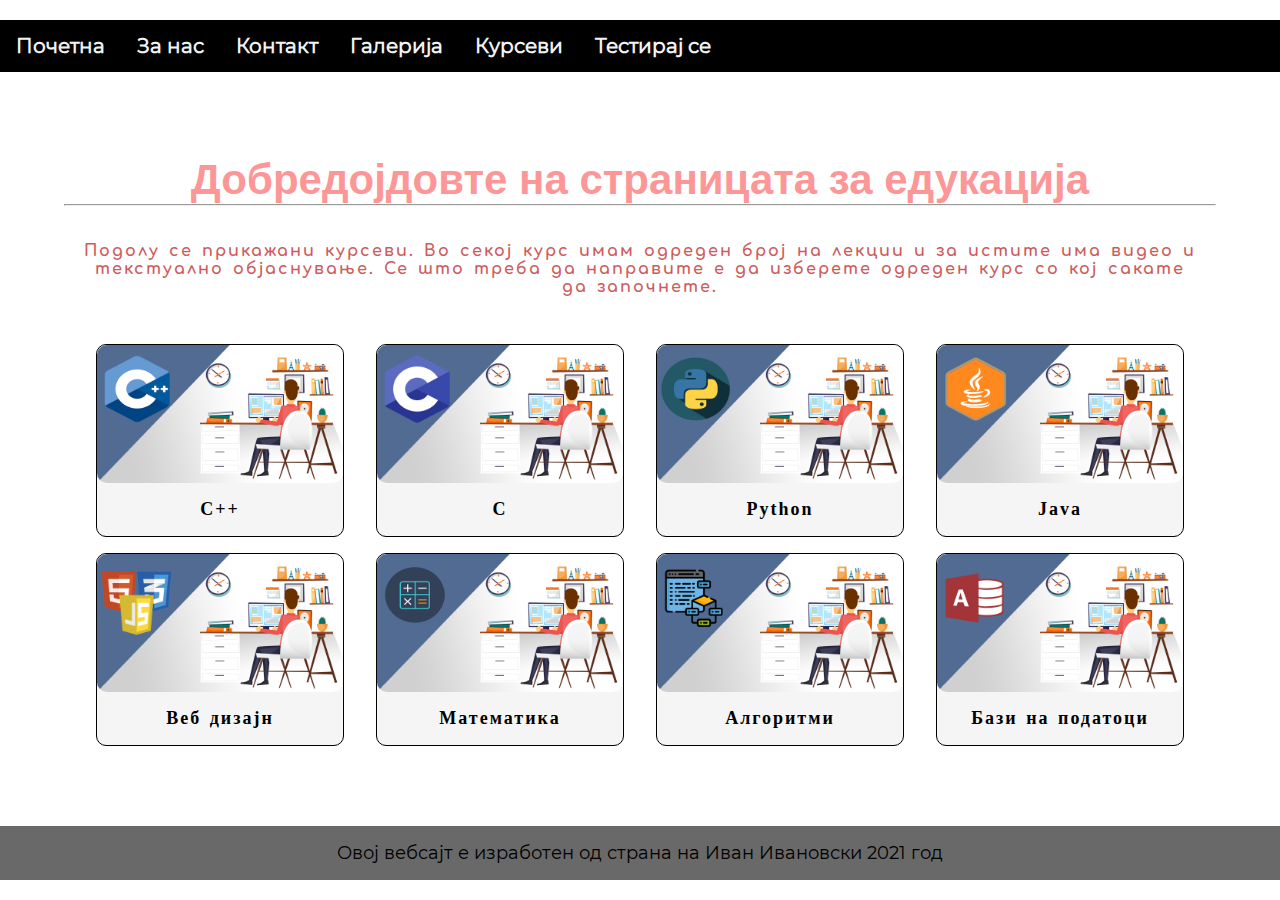
<file: kursevi/kursevi-index.html>
<!DOCTYPE html>
<html>
<head>
	<meta charset="utf-8">
	<meta name="viewport" content="width=device-width, initial-scale=1.0">
	<title>EduMK</title>
	<link rel="stylesheet" type="text/css" href="../css/style.css">
</head>
<body>
	<header>
		<div class="topNav" id="resTopNav">
			<a href="../index.html">Почетна</a>
			<a href="../index.html">За нас</a>
			<a href="../index.html">Контакт</a>
			<a href="../index.html">Галерија</a>
			<a href="kursevi-index.html">Курсеви</a>
			<a href=".././testiranje/index-testovi.html">Тестирај се</a>
			<a href="javascript:void(0);" class="btn_burger" onclick="resFunction()">X</a>
		</div>
	</header>
	<main>
		<div class="container">
			<div class="sec-kursevi">
				<section class="large-font">
					<h2>Добредојдовте на страницата за едукација</h2>
                    <hr>
				</section>
				<p>Подолу се прикажани курсеви. Во секој курс имам одреден број на лекции и за истите има видео и текстуално објаснување.
				Се што треба да направите е да изберете одреден курс со кој сакате да започнете.
				</p>
				<div class="kursevi">
					<div class="k-row">
						<div class="k-row-col">
							<div class="item">
								<img src="../img/cpp-banner.jpg">
								<p><a href="./kurs-cpp/index-cpp.html">С++</a></p>
							</div>
							<div class="item">
								<img src="../img/cbanner.jpg">
                                <p><a href="./kurs-c/index-c.html">С</a></p>
							</div>
							<div class="item">
								<img src="../img/python-banner.jpg">
                                <p><a href="./kurs-python/index-python.html">Python</a></p>
							</div>
							<div class="item">
								<img src="../img/java-banner.jpg">
                                <p><a href="./kurs-java/index-java.html">Java</a></p>
							</div>
						</div>
						<div class="k-row-col">
							<div class="item">
								<img src=".././img/web-desing.jpg">
                                <p><a href="./kurs-veb-dizaj/index-veb.html">Веб дизајн</a></p>
							</div>
							<div class="item">
								<img src="../img/math-banner.jpg">
                                <p><a href="./matematika/index-math.html">Математика</a></p>
							</div>
							<div class="item">
								<img src=".././img/algoritam-banner.jpg">
                                <p><a href="./algoritmi/index-algoritmi.html">Алгоритми</a></p>
							</div>
							<div class="item">
								<img src="../img/bazi-banner.jpg">
                                <p><a href="./bazi/index-bazi.html">Бази на податоци</a></p>
							</div>
						</div>
					</div>
				</div>
			</div>

		</div>
	</main>
	<footer>
		<p class="normal-font" style="text-align:center; ">Овој вебсајт е изработен од страна на Иван Ивановски 2021 год</p>
	</footer>

	<!--Skripti-->
	<script src=".././js/main-top_nav.js"></script>
</body>
</html>
</file>
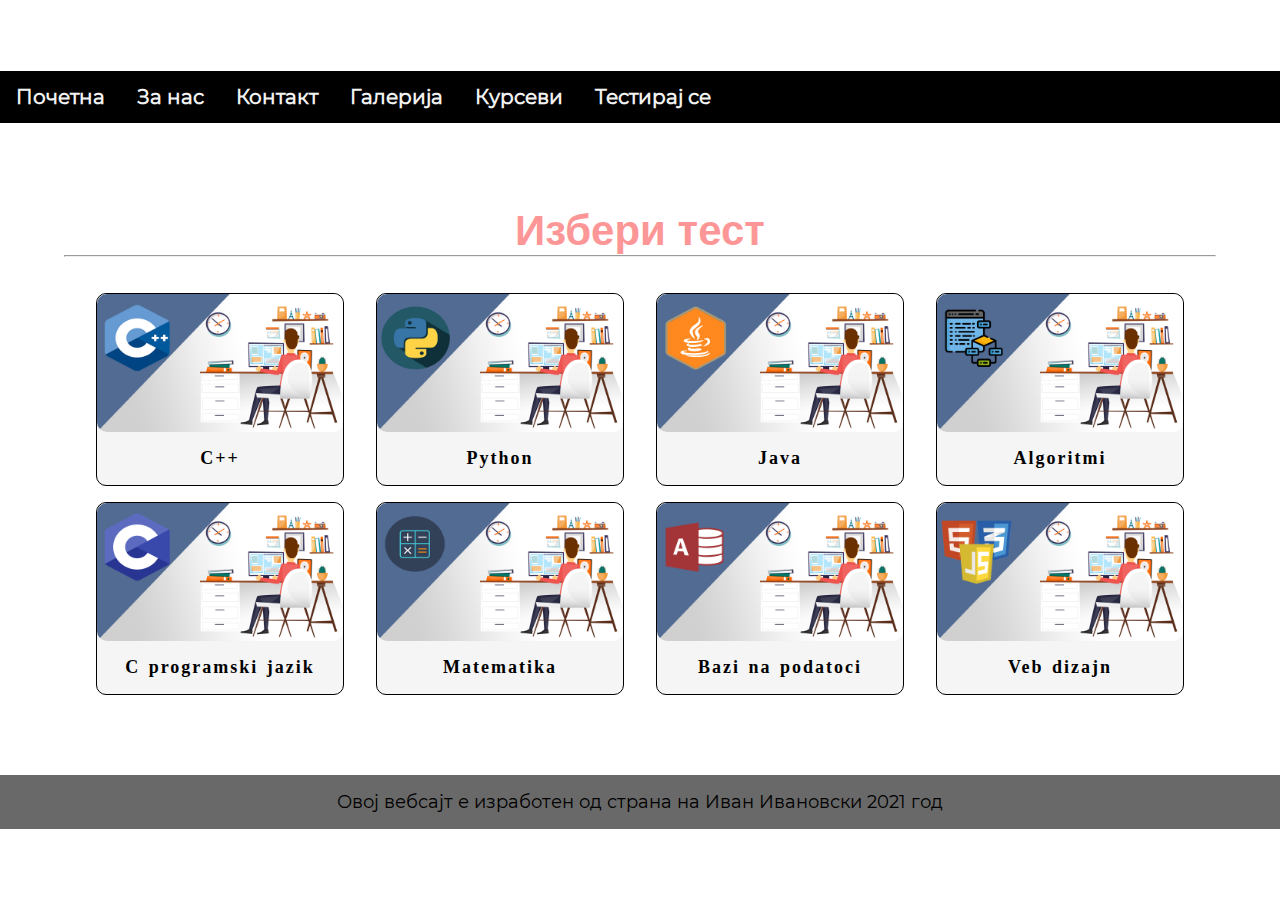
<file: testiranje/index-testovi.html>
<!DOCTYPE html>
<html>
<head>
	<meta charset="utf-8">
	<meta name="viewport" content="width=device-width, initial-scale=1.0">
	<title>EduMK</title>
	<link rel="stylesheet" type="text/css" href="../css/style.css">
</head>
<body>
	<header>
		<div class="topNav" id="resTopNav">
			<a href="../index.html">Почетна</a>
			<a href="../index.html">За нас</a>
			<a href="../index.html">Контакт</a>
			<a href="../index.html">Галерија</a>
			<a href="../kursevi/kursevi-index.html">Курсеви</a>
			<a href="index-testovi.html">Тестирај се</a>
			<a href="javascript:void(0);" class="btn_burger" onclick="resFunction()">X</a>
		</div>
	</header>
	<main>
		<div class="container">
			<div class="sec-kursevi">
				<section class="large-font">
					<h2>Избери тест</h2>
                    <hr>
				</section>
				<div class="kursevi">
					<div class="k-row">
						<div class="k-row-col">
							<div class="item">
								<img src=".././img/cpp-banner.jpg">
								<p><a href="./c++/cpp_test_index.html">C++</a></p>
							</div>
							<div class="item">
								<img src=".././img/python-banner.jpg">
                                <p><a href="./python/python_test_index.html">Python</a></p>
							</div>
							<div class="item">
								<img src=".././img/java-banner.jpg">
                                <p><a href="./java/java_test_index.html">Java</a></p>
							</div>
							<div class="item">
								<img src=".././img/algoritam-banner.jpg">
                                <p><a href="./java/java_test_index.html">Algoritmi</a></p>
							</div>
						</div>
						<div class="k-row-col">
							<div class="item">
								<img src=".././img/cbanner.jpg">
                                <p><a href="./html/html_test.html">C programski jazik</a></p>
							</div>
							<div class="item">
								<img src=".././img/math-banner.jpg">
                                <p><a href="./matematika/math_test_index.html">Matematika</p>
							</div>
							<div class="item">
								<img src=".././img/bazi-banner.jpg">
                                <p><a href="./bazi/bazi_test_index.html">Bazi na podatoci</a></p>
							</div>
							<div class="item">
								<img src=".././img/web-desing.jpg">
                                <p><a href="./html/html_test.html">Veb dizajn</a></p>
							</div>
						</div>
					</div>
				</div>
			</div>

		</div>
	</main>
	<footer>
		<p class="normal-font" style="text-align:center; ">Овој вебсајт е изработен од страна на Иван Ивановски 2021 год</p>
	</footer>

	<!--Skripti-->
	<script src=".././js/main-top_nav.js"></script>
</body>
</html>
</file>
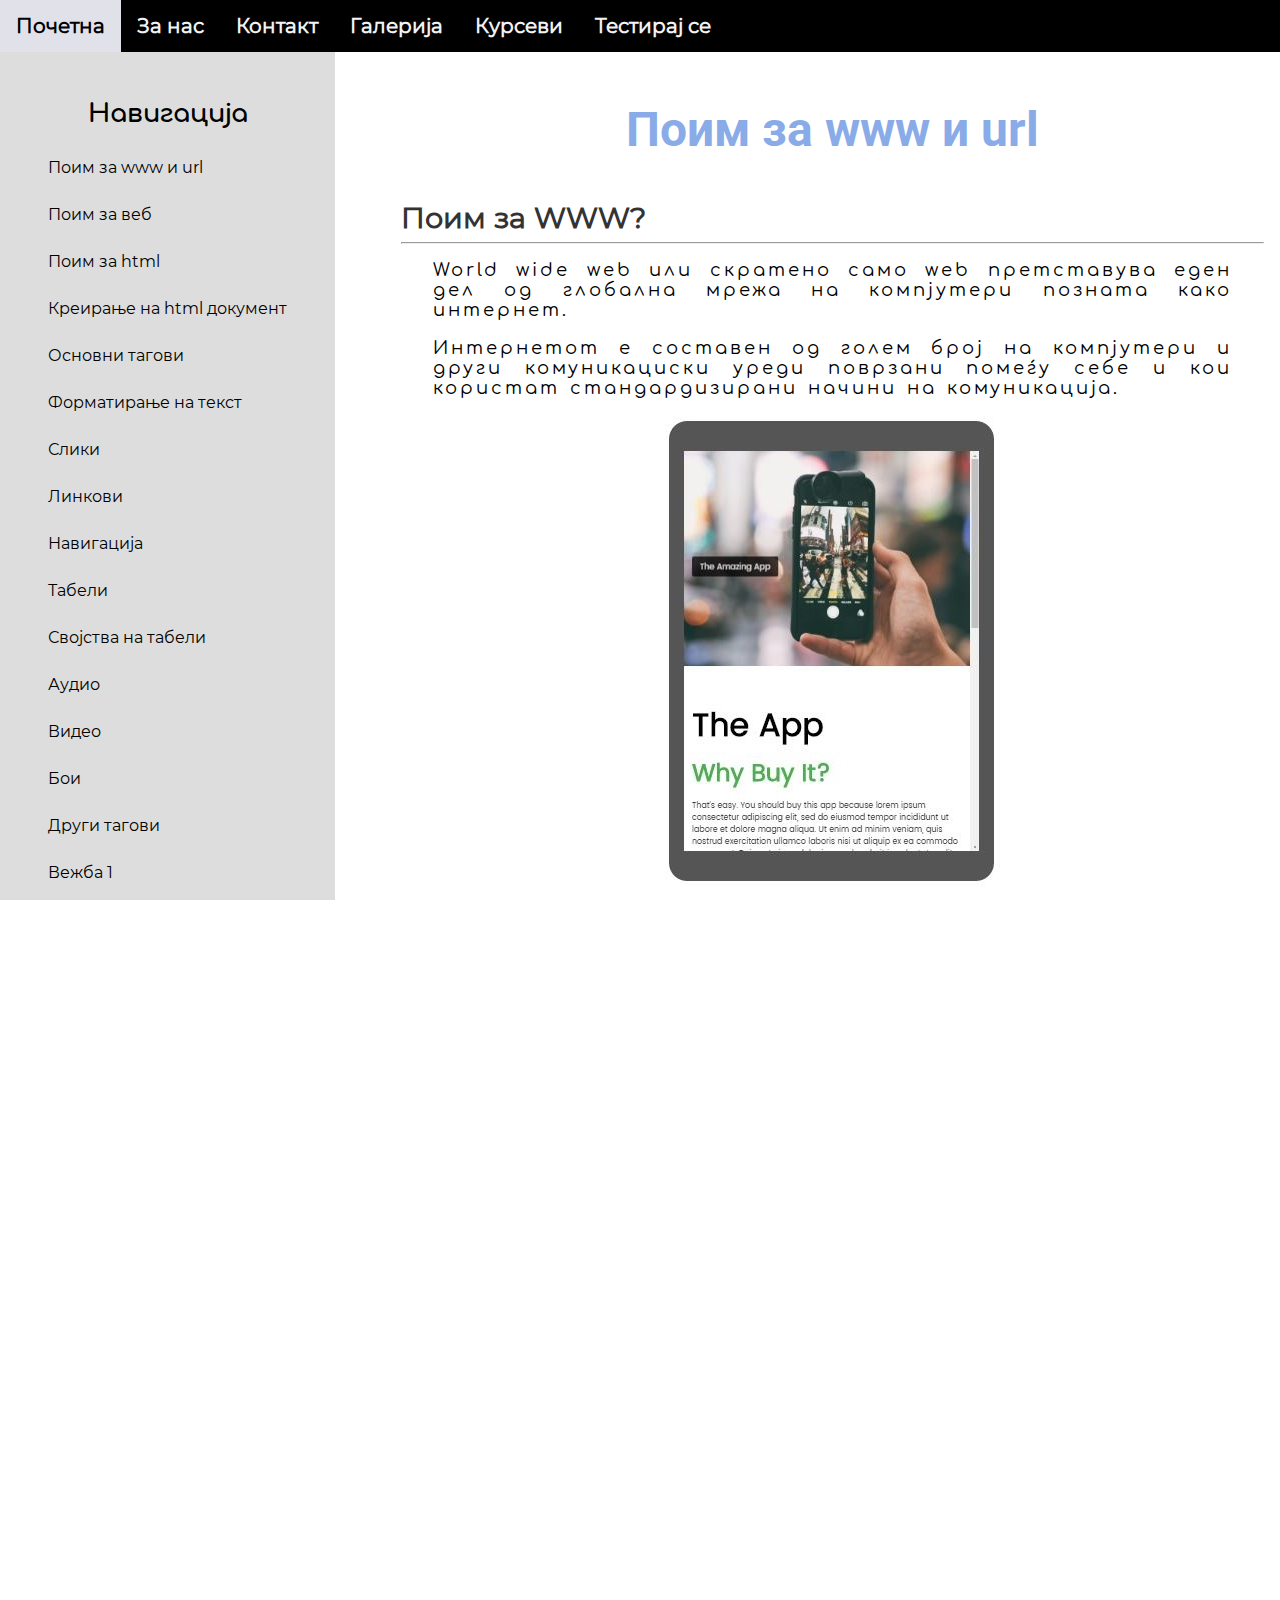
<file: kursevi/kurs-veb-dizaj/html_lection1.html>
<!DOCTYPE html>
<html>
<head>
	<meta charset="utf-8">
	<meta name="viewport" content="width=device-width, initial-scale=1.0">
	<title>EduMK</title>
	<link rel="stylesheet" type="text/css" href="../.././css/style.css">
	<link rel="stylesheet" type="text/css" href="./css/style-kurs.css">

</head>
<body>
	<header>
		<div class="topNav" id="resTopNav">
			<a href="../../index.html">Почетна</a>
			<a href="../../index.html">За нас</a>
			<a href="../../index.html">Контакт</a>
			<a href="../../index.html">Галерија</a>
			<a href="../kursevi-index.html">Курсеви</a>
			<a href="../.././testiranje/index-testovi.html">Тестирај се</a>
			<a href="javascript:void(0);" class="btn_burger" onclick="resFunction()">X</a>
		</div>
	</header>
	<main>
		<div class="grid">
			<div class="left vertical-menu">
				<h2>Навигација</h2>
				<a href="#" class="active">Поим за www и url</a>
				<a href="#">Поим за веб</a>
				<a href="#">Поим за html</a>
				<a href="#">Креирање на html документ</a>
				<a href="#">Основни тагови</a>
				<a href="#">Форматирање на текст</a>
				<a href="#">Слики</a>
				<a href="#">Линкови</a>
				<a href="#">Навигација</a>
				<a href="#">Табели</a>
				<a href="#">Својства на табели</a>
				<a href="#">Аудио</a>
				<a href="#">Видео</a>
				<a href="#">Бои</a>
				<a href="#">Други тагови</a>
				<a href="#">Вежба 1</a>
				<a href="#">Вежба 2</a>
				<a href="#">HTML CSS</a>
				<a href="#">Пеименет СЅЅ</a>
				<a href="#">Внатрешен СЅЅ</a>
				<a href="#">Надворешен СЅЅ</a>
				<a href="#">Вежба 3</a>
				<a href="#">Стилирање на табели</a>
				<a href="#">Поставување на позадина</a>
				<a href="#">Респонзивност на страна</a>
				<a href="#">HTML JavaScript</a>
				<a href="#">Поим за ЈЅ</a>
				<a href="#">Вовед во ЈЅ</a>
			</div>
			<div class="right sec-lection">
				<div class="lection-title">
					<h1>Поим за www и url</h1>
				</div>
				<div class="content-lection">
					<div class="content">
						<div class="sub-title">
							<h2>Поим за WWW? </h2>
						</div>
						<hr>
						<div class="text-lection">
							<p>
								World wide web или скратено само web претставува еден дел од глобална мрежа на компјутери позната како интернет.</p>
							<br>
							<p>
								Интернетот е составен од голем број на компјутери и други комуникациски уреди поврзани помеѓу себе и кои користат
								стандардизирани начини на комуникација.</p>
							<br>
							<img src="./img/img_app.jpg" alt="">
							<br>
							<p>
								Интернет е медиум кој расне се повеќе одден во ден и има се поголем број на корисници.</p>
							<br>
							<p>
								Интернет нуди огромен број на услуги 	насвоите корисници,никој нема целосна
								контрола врз него и не е во ничија сопственост</p>
							<p>
								Делови од интернет како што е опрема е 	восопственост на интернет провајдери	   илисервери и линии за пренос
								во сопственостна компании и приватни лица меѓутоа интернетот како медиум е целосно отворени достапен на сите.
							</p><br>
							<p>
								Секој уред кој е директно поврзан на
								интернет има своја единствена ip адреса
								,a моментално во употреба се ipv4
								адреси(како на пример 93.253.145.44 или
								192.168.2.30).
								Овој опсег на адреси полека станува
								недоволен за да може ги опслужува сите
								корисници поради што ќе се замени со
								таканаречени ipv6 адреси кои
								овозможуваат поголем број на
								комуникациски уреди да се поврзат на
								интернет
							</p>
						</div>
						<div class="content">
							<div class="sub-title">
								<h2>Поим за URL? </h2>
							</div>
							<hr>
							<div class="text-lection">
								<p>Прегледување на веб страни се заснива на
								вчитување на страната како и движење од
								една кон друга веб страна</p>
								<br>
								<p>На веб страните се пристапува со
								впишување на адресата на самата страна
								(URL) во адресното поле на било кој
								интернет експлорер(Internet Explorer,
								Mozilla Firefox, Google Chrome, Opera и сл)</p>
								<br>
								<p>Трансферот на веб страната од серверот
								кон корисникот се врши со помош на http
								протокол(протокол претставува
								стандардизирани правила за комуникација
								помеѓу две точки на интернет)</p>
								<br>
								<p>Кратенката за овој протокол е префикс кај
								сите адреси на веб страни</p>
								<br>
								<p>Освен оваа кратенка исто така и кратенката
								www е составен дел на адресите на веб
								страни</p>
								<p>Покрај овие два префикси адресата на
								страната содржи и име на домен на кој се
								наоѓа страната, на пр: www.google.com</p>

							</div>
					</div>
			</div>
		</div>
	</div>
	</main>
	<footer>
		<p class="normal-font" style="text-align:center; ">Овој вебсајт е изработен од страна на Иван Ивановски 2021 год</p>
	</footer>

	<!--Skripti-->
	<script src="../.././js/main-top_nav.js"></script>
</body>
</html>
</file>
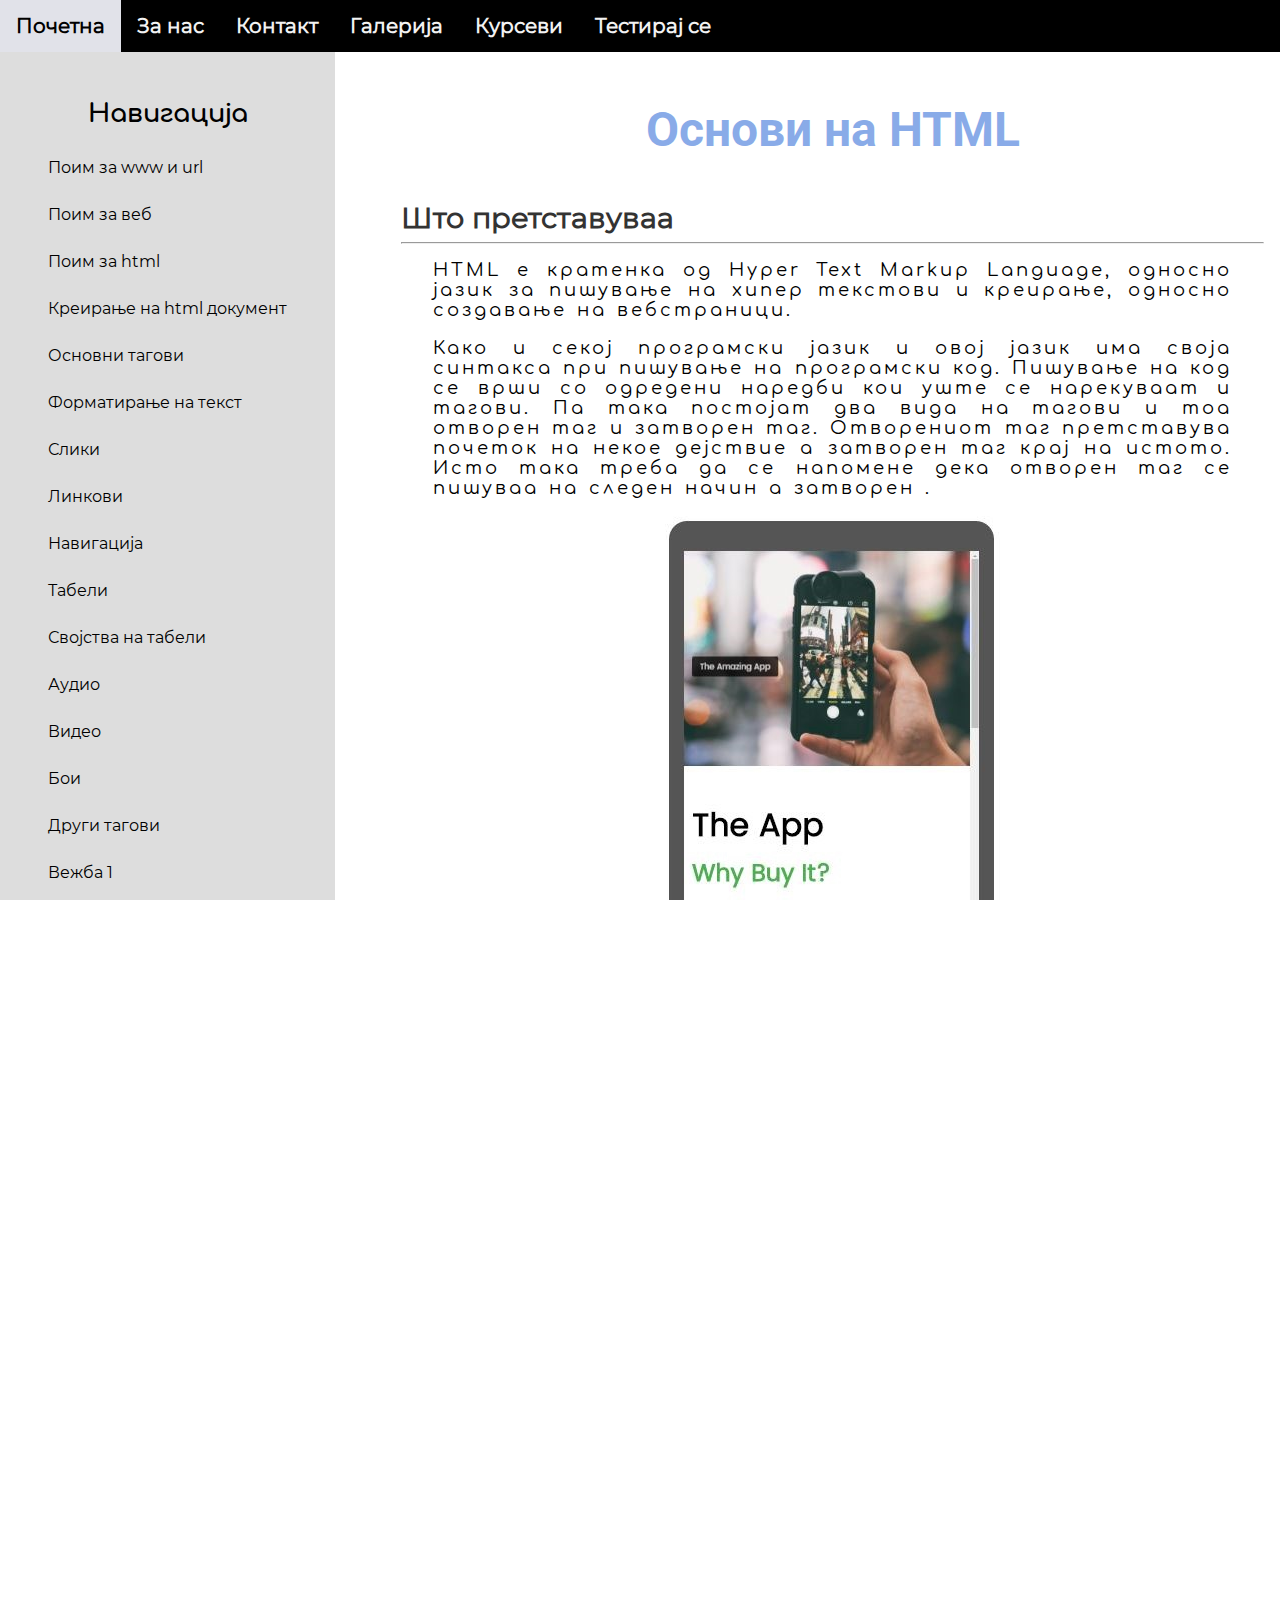
<file: kursevi/kurs-veb-dizaj/html_lection3.html>
<!DOCTYPE html>
<html>
<head>
	<meta charset="utf-8">
	<meta name="viewport" content="width=device-width, initial-scale=1.0">
	<title>EduMK</title>
	<link rel="stylesheet" type="text/css" href="../.././css/style.css">
	<link rel="stylesheet" type="text/css" href="./css/style-kurs.css">

</head>
<body>
	<header>
		<div class="topNav" id="resTopNav">
			<a href="../../index.html">Почетна</a>
			<a href="../../index.html">За нас</a>
			<a href="../../index.html">Контакт</a>
			<a href="../../index.html">Галерија</a>
			<a href="../kursevi-index.html">Курсеви</a>
			<a href="../.././testiranje/index-testovi.html">Тестирај се</a>
			<a href="javascript:void(0);" class="btn_burger" onclick="resFunction()">X</a>
		</div>
	</header>
	<main>
		<div class="grid">
			<div class="left vertical-menu">
				<h2>Навигација</h2>
				<a href="html_lection1.html" class="active">Поим за www и url</a>
				<a href="#">Поим за веб</a>
				<a href="html_lection3.html">Поим за html</a>
				<a href="#">Креирање на html документ</a>
				<a href="#">Основни тагови</a>
				<a href="#">Форматирање на текст</a>
				<a href="#">Слики</a>
				<a href="#">Линкови</a>
				<a href="#">Навигација</a>
				<a href="#">Табели</a>
				<a href="#">Својства на табели</a>
				<a href="#">Аудио</a>
				<a href="#">Видео</a>
				<a href="#">Бои</a>
				<a href="#">Други тагови</a>
				<a href="#">Вежба 1</a>
				<a href="#">Вежба 2</a>
				<a href="#">HTML CSS</a>
				<a href="#">Пеименет СЅЅ</a>
				<a href="#">Внатрешен СЅЅ</a>
				<a href="#">Надворешен СЅЅ</a>
				<a href="#">Вежба 3</a>
				<a href="#">Стилирање на табели</a>
				<a href="#">Поставување на позадина</a>
				<a href="#">Респонзивност на страна</a>
				<a href="#">HTML JavaScript</a>
				<a href="#">Поим за ЈЅ</a>
				<a href="#">Вовед во ЈЅ</a>
			</div>
			<div class="right sec-lection">
				<div class="lection-title">
					<h1>Основи на HTML</h1>
				</div>
				<div class="content-lection">
					<div class="content">
						<div class="sub-title">
							<h2>Што претставуваа</h2>
						</div>
						<hr>
						<div class="text-lection">
							<p>HTML е кратенка од Hyper Text Markup Language, односно јазик за пишување на хипер текстови и креирање, односно создавање на вебстраници.</p>
							<br>
							<p>
								Како и секој програмски јазик и овој јазик има своја синтакса при пишување на програмски код. Пишување на код се врши со
								одредени наредби кои уште се нарекуваат и тагови. Па така постојат два вида на тагови и тоа отворен таг и затворен таг.
								Отворениот таг претставува почеток на некое дејствие а затворен таг крај на истото. Исто така треба да се напомене дека
								отворен таг се пишуваа на следен начин <tag> а затворен </tag>.
							</p>
							<br>
							<img src="./img/img_app.jpg" alt="">
							<br>
							<p>
								Интернет е медиум кој расне се повеќе одден во ден и има се поголем број на корисници.</p>
							<br>
							<p>
								Интернет нуди огромен број на услуги 	насвоите корисници,никој нема целосна
								контрола врз него и не е во ничија сопственост</p>
							<p>
								Делови од интернет како што е опрема е 	восопственост на интернет провајдери	   илисервери и линии за пренос
								во сопственостна компании и приватни лица меѓутоа интернетот како медиум е целосно отворени достапен на сите.
							</p><br>
							<p>
								Секој уред кој е директно поврзан на
								интернет има своја единствена ip адреса
								,a моментално во употреба се ipv4
								адреси(како на пример 93.253.145.44 или
								192.168.2.30).
								Овој опсег на адреси полека станува
								недоволен за да може ги опслужува сите
								корисници поради што ќе се замени со
								таканаречени ipv6 адреси кои
								овозможуваат поголем број на
								комуникациски уреди да се поврзат на
								интернет
							</p>
						</div>
						<div class="content">
							<div class="sub-title">
								<h2>Поим за URL? </h2>
							</div>
							<hr>
							<div class="text-lection">
								<p>Прегледување на веб страни се заснива на
								вчитување на страната како и движење од
								една кон друга веб страна</p>
								<br>
								<p>На веб страните се пристапува со
								впишување на адресата на самата страна
								(URL) во адресното поле на било кој
								интернет експлорер(Internet Explorer,
								Mozilla Firefox, Google Chrome, Opera и сл)</p>
								<br>
								<p>Трансферот на веб страната од серверот
								кон корисникот се врши со помош на http
								протокол(протокол претставува
								стандардизирани правила за комуникација
								помеѓу две точки на интернет)</p>
								<br>
								<p>Кратенката за овој протокол е префикс кај
								сите адреси на веб страни</p>
								<br>
								<p>Освен оваа кратенка исто така и кратенката
								www е составен дел на адресите на веб
								страни</p>
								<p>Покрај овие два префикси адресата на
								страната содржи и име на домен на кој се
								наоѓа страната, на пр: www.google.com</p>

							</div>
					</div>
			</div>
		</div>
	</div>
	</main>
	<footer>
		<p class="normal-font" style="text-align:center; ">Овој вебсајт е изработен од страна на Иван Ивановски 2021 год</p>
	</footer>

	<!--Skripti-->
	<script src="../.././js/main-top_nav.js"></script>
</body>
</html>
</file>
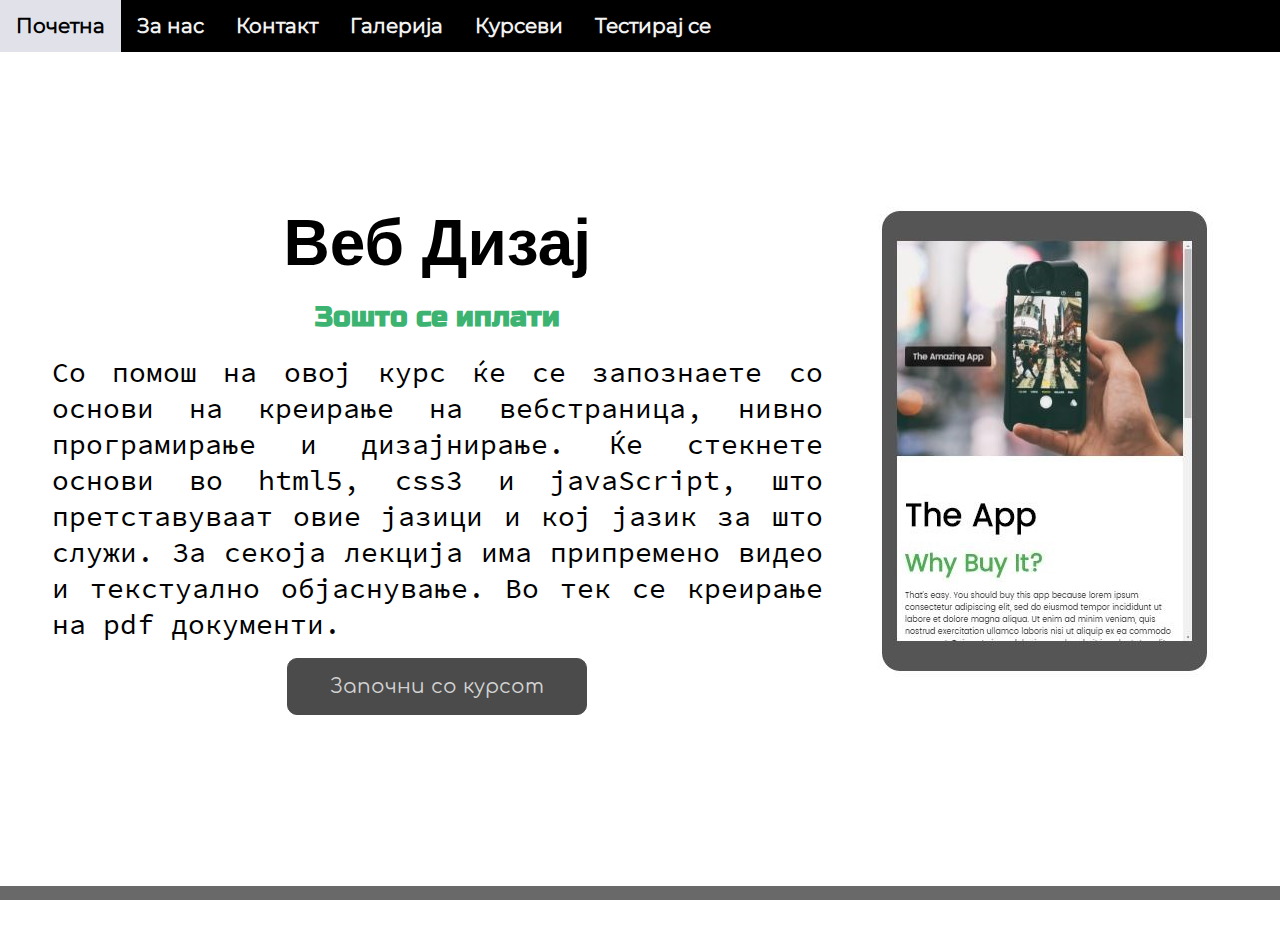
<file: kursevi/kurs-veb-dizaj/index-veb.html>
<!DOCTYPE html>
<html>
<head>
	<meta charset="utf-8">
	<meta name="viewport" content="width=device-width, initial-scale=1.0">
	<title>EduMK</title>
	<link rel="stylesheet" type="text/css" href="../.././css/style.css">
	<style type="text/css">
	.container{
		margin: 8% auto;
		padding: 32px;

	}

	.btn {
		cursor:pointer;
		text-align:center;
		background: black;
		opacity: 0.7;
		color:silver;
		font-family:Comfortaa;
		width: 300px;
		height: auto;
		margin: 1rem auto;
		padding: 16px 24px;
		border: 0;
		font-size: 20px;
		border-radius:10px;
		border:black 1px solid;
		border-style:smooth;
	}
	</style>
</head>
<body>
	<header>
		<div class="topNav" id="resTopNav">
			<a href="../../index.html">Почетна</a>
			<a href="../../index.html">За нас</a>
			<a href="../../index.html">Контакт</a>
			<a href="../../index.html">Галерија</a>
			<a href="../kursevi.html">Курсеви</a>
			<a href="../.././testiranje/index-testovi.html">Тестирај се</a>
			<a href="javascript:void(0);" class="btn_burger" onclick="resFunction()">X</a>
		</div>
	</header>
	<main>
		<div class="container">
		  <div class="row">
			<div class="column-66">
			  <h1 class="xlarge-font"><b>Веб Дизај</b></h1>
			  <h1 class="large-font" style="color:MediumSeaGreen;font-family: Russone;"><b>Зошто се иплати</b></h1>
			  <p>
				<span style="font-size: 28px; font-family: SourceCodePro;">
				Со помош на овој курс ќе се запознаете со основи на креирање на вебстраница, нивно програмирање и дизајнирање.
				Ќе стекнете основи во html5, css3 и javaScript, што претставуваат овие јазици и кој јазик за што служи. За секоја лекција има припремено видео
				и текстуално објаснување. Во тек се креирање на pdf документи.
			  </span></p>
			  <button class="btn" onClick="location.href = './html_lection1.html'; ">Започни со курсот</button>
			</div>
			<div class="column-33">
				<img src="./img/img_app.jpg" width="335" height="471">
			</div>
		  </div>
		</div>
	</main>
	<footer>
		<p class="normal-font" style="text-align:center; ">Овој вебсајт е изработен од страна на Иван Ивановски 2021 год</p>
	</footer>

	<!--Skripti-->
	<script src="../.././js/main-top_nav.js"></script>
</body>
</html>
</file>
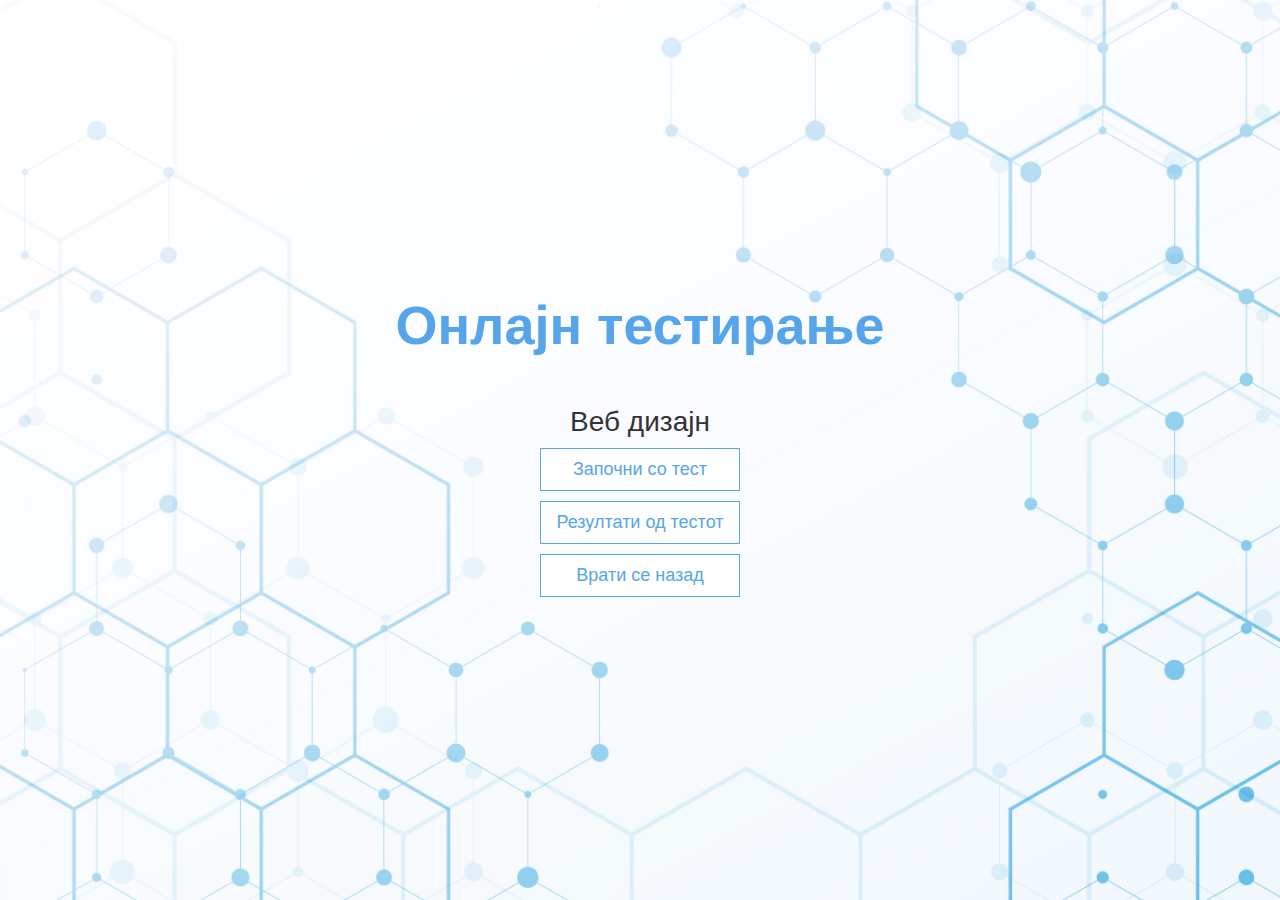
<file: testiranje/html/html_test.html>
<!DOCTYPE html>
<html lang="en">
  <head>
    <meta charset="UTF-8" />
    <meta name="viewport" content="width=device-width, initial-scale=1.0" />
    <meta http-equiv="X-UA-Compatible" content="ie=edge" />
    <title>Тестирање</title>
    <link rel="stylesheet" href="./stilovi/app.css" />
  </head>
  <body>
    <div class="container">
      <div id="home" class="flex-center flex-column">
        <h1>Онлајн тестирање</h1>
        <h3>Веб дизајн</h3>
        <a class="btn" href="test.html">Започни со тест</a>
        <a class="btn" href="rezultati.html">Резултати од тестот</a>
        <a class="btn" href="../index-testovi.html">Врати се назад</a>
      </div>
    </div>
  </body>
</html>
</file>
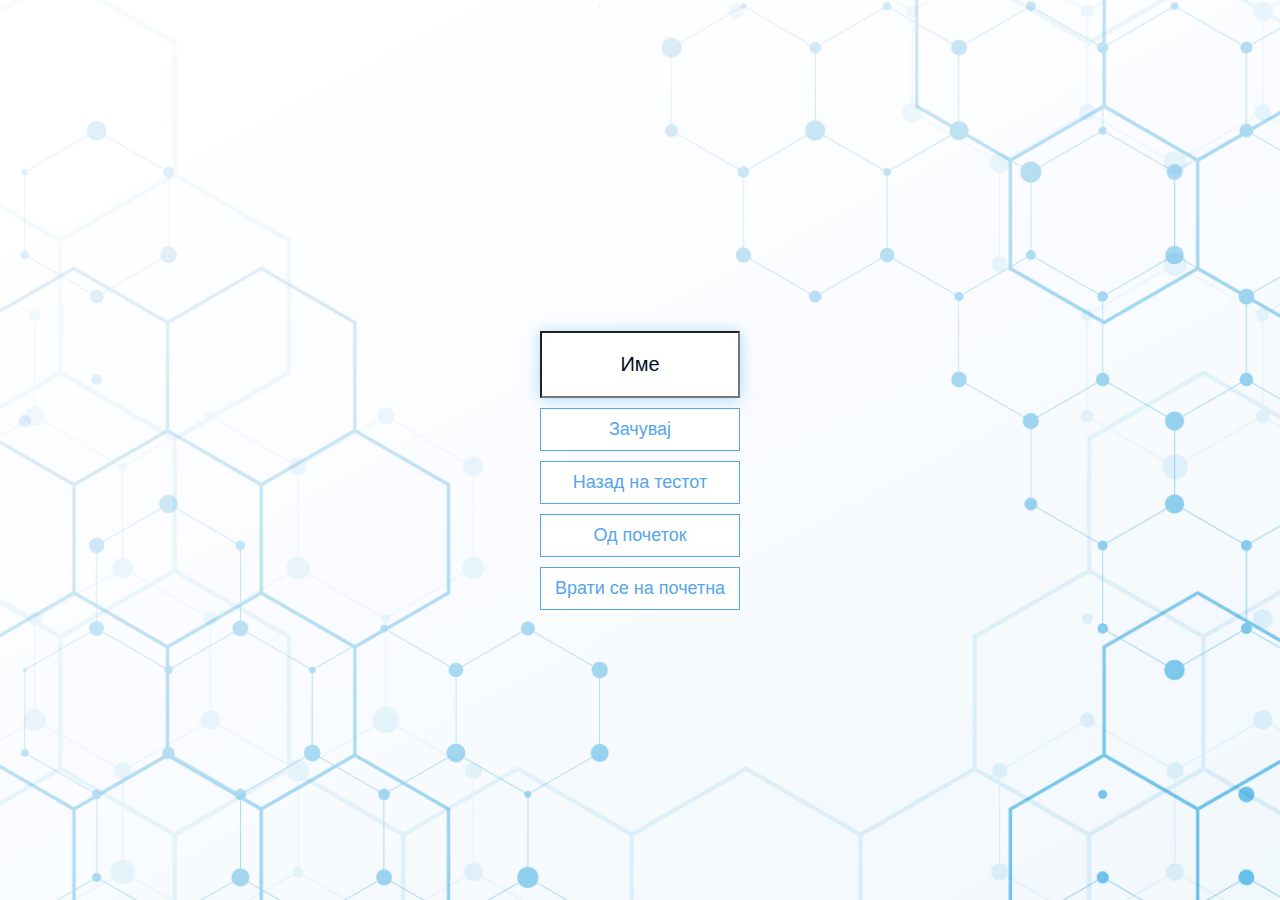
<file: testiranje/html/kraj.html>
<!DOCTYPE html>
<html lang="en">
<head>
    <meta charset="UTF-8">
    <meta name="viewport" content="width=device-width, initial-scale=1.0">
    <meta http-equiv="X-UA-Compatible" content="ie=edge" />
    <title>Тестирање</title>
    <link rel="stylesheet" href="./stilovi/app.css" />
</head>
<body>
    <div class="container">
        <div id="kraj" class="flex-column flex-center">
            <h1 id="kraenSkor"></h1>
            <form>
                <input type="text" name="korisnickoIme" id="ime" placeholder="Име" />
                <button disabled type="submit" id="zacuvajSkorBtn" class="btn" onclick="zacuvajSkor(event)" >Зачувај</button>
            </form>
            <a href="./html_test.html" class="btn">Назад на тестот</a>
            <a href="./test.html" class="btn">Од почеток</a>
            <a href="../../index.html" class="btn">Врати се на почетна</a>
        </div>
    </div>
    <script src="./scripte/kraj.js"></script>
</body>
</html>
</file>
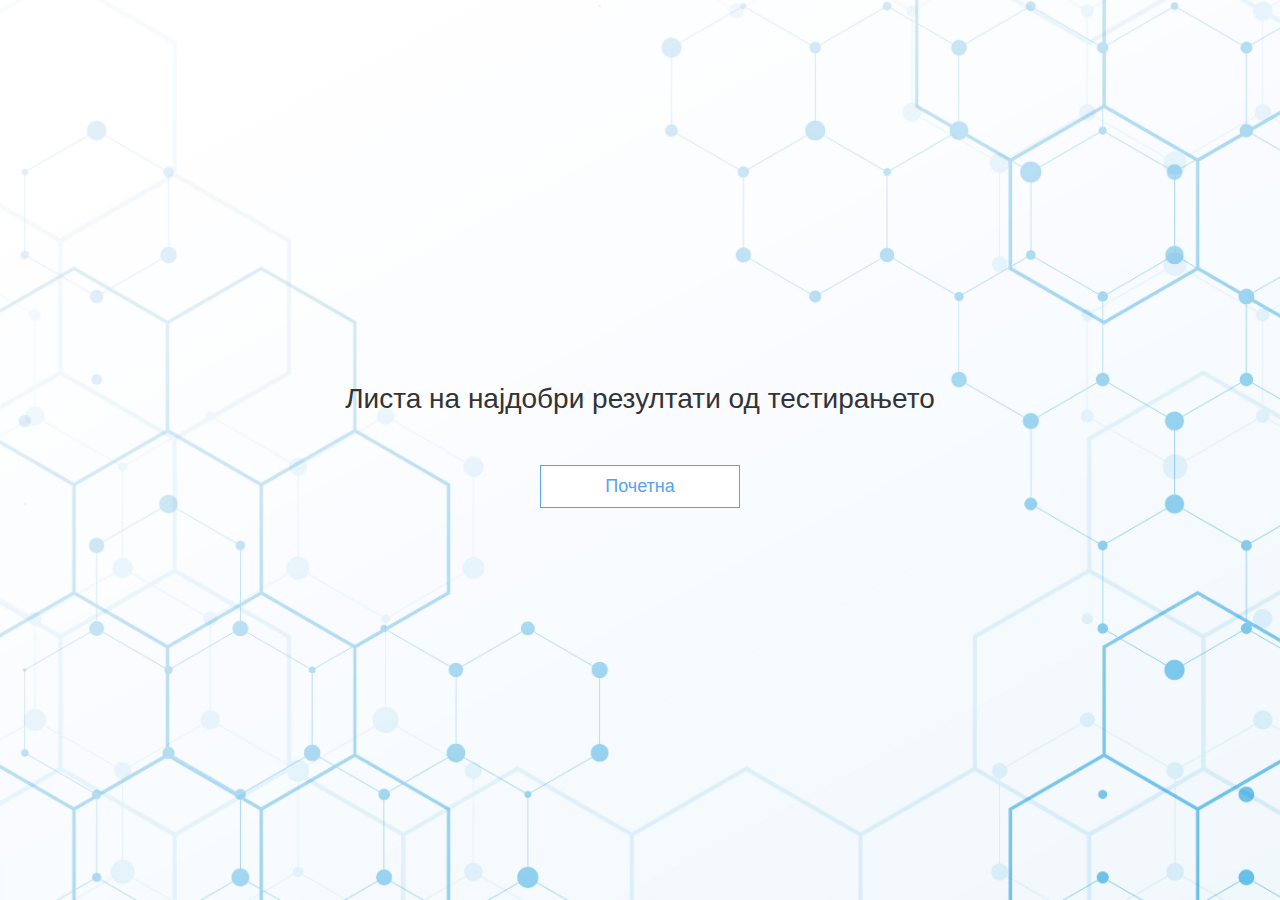
<file: testiranje/html/rezultati.html>
<!DOCTYPE html>
<html lang="en">
<head>
    <meta charset="UTF-8">
    <meta name="viewport" content="width=device-width, initial-scale=1.0">
    <meta http-equiv="X-UA-Compatible" content="ie=edge" />
    <title>Тестирање Резултати</title>
    <link rel="stylesheet" href="./stilovi/app.css" />
    <style type="text/css">
        #NajdobriRezultatiList {
          font-family: monospace;
            font-size: 17px;
          list-style: none;
          padding-left: 0;
          margin-bottom: 4rem;
        }
        #NajdobriRezultatiList .kraenRezultat {
          font-family: monospace;
            font-size: 20px;
        }
        .VisokSkor {
          font-size: 1.5rem;
          margin-bottom: 0.5rem;
        }

        .VisokSkor:hover {
          transform: scale(1);
        }
    </style>
</head>
<body>
    
    
    
    <div class="container">
        <div id="NajdobriRezultati" class="flex-column flex-center">
            <h3 id="kraenRezultat">Листа на најдобри резултати од тестирањето</h3>
            <ul id="NajdobriRezultatiList"></ul>
            <a href="html_test.html" class="btn">Почетна</a>
        </div>
    </div>
    
    
    <script src="./scripte/rezultati.js"></script>
</body>
</html>
</file>
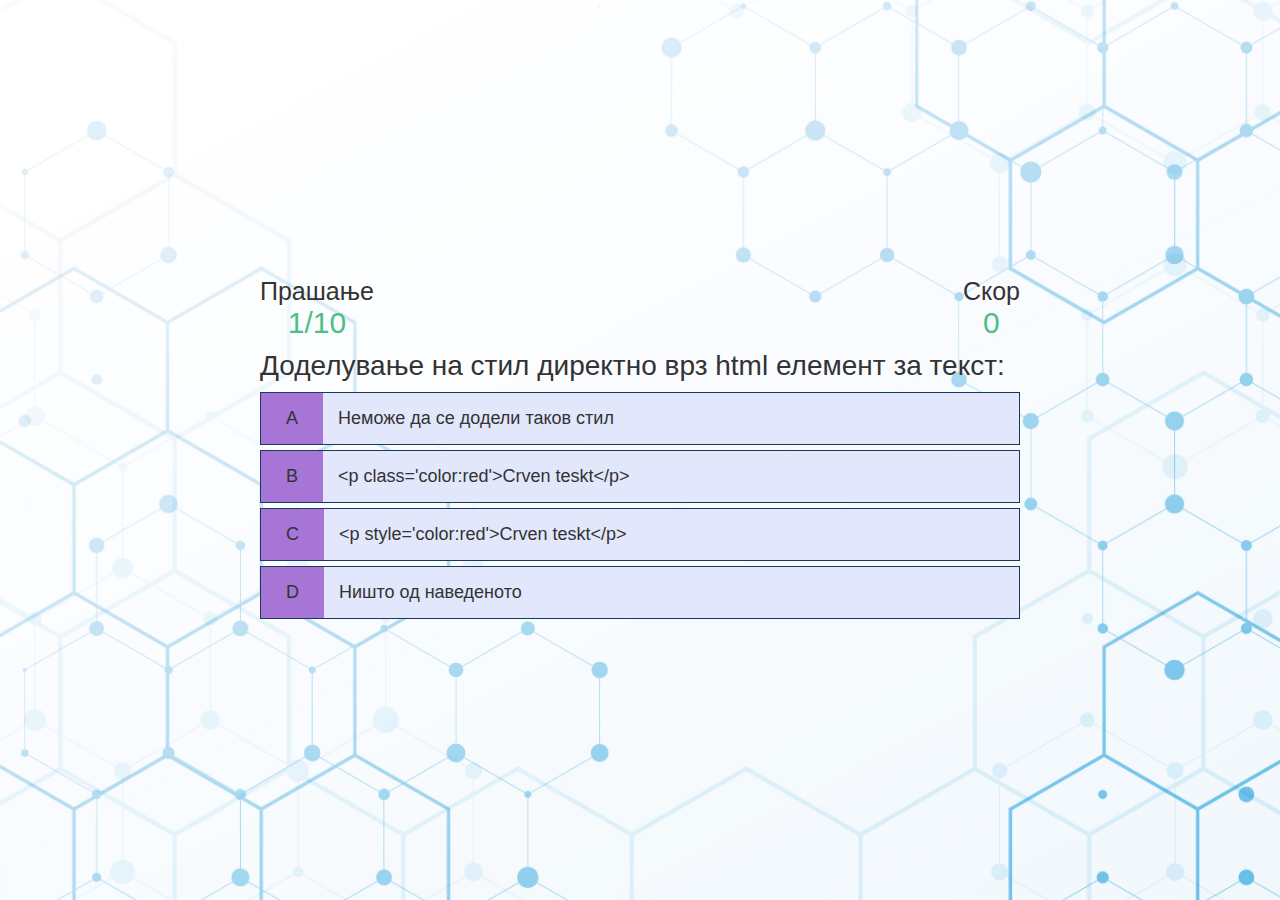
<file: testiranje/html/test.html>
<!DOCTYPE html>
<html lang="en">
<head>
    <meta charset="UTF-8">
    <meta name="viewport" content="width=device-width, initial-scale=1.0">
    <meta http-equiv="X-UA-Compatible" content="ie=edge" />
    <title>Тестирање</title>
    <link rel="stylesheet" href="./stilovi/app.css" />
    <link rel="stylesheet" href="./stilovi/test.css" />
</head>
<body>
    <div class="container">
        <div id="test" class="flex-column justify-center">
            <div class="hud">
                <div id="hud-item">
                    <p class="hud-prefiks">Прашање</p>
                    <h3 class="hud-main-tekst" id="prasanjeBrojac"></h3>
                </div>
                <div id="hud-item">
                    <p class="hud-prefiks">Скор</p>
                    <h3 class="hud-main-tekst" id="skor">0</h3>
                </div>
            </div>
            <h3 id="prasanje"></h3>
            <div class="izbor-container">
                <p class="izbor-prefiks">A</p>
                <p class="izbor-text"  data-number="1"></p>
            </div>
            <div class="izbor-container">
                <p class="izbor-prefiks">B</p>
                <p class="izbor-text"  data-number="2"></p>
            </div>
            <div class="izbor-container">
                <p class="izbor-prefiks">C</p>
                <p class="izbor-text"  data-number="3"></p>
            </div>
            <div class="izbor-container">
                <p class="izbor-prefiks">D</p>
                <p class="izbor-text"  data-number="4"></p>
            </div>
        </div>
        <script src="./scripte/test.js" type="text/javascript"></script>
    </div>
</body>
</html>
</file>
<file: css/style.css>
@import "fonts.css";
/*CSS za body,html elementi*/
@import "css-importen.css";

/*CSS za testiranje i kuresevi */
@import "css-testovi-index.css";

/*CSS za top navigacija i responivnost na ista navigacij*/
@import "css-top-resp-nav.css";

/*CSS za main sekcija*/
@import "css-index-main-sec.css";

/*CSS zig zag template*/
@import "css-zig-zag-temp.css";

/*CSS za galerija*/
@import "css-galerija.css";

/*CSS za konatakt*/
@import "css-kontakt.css";

/*CSS za footer*/
@import "css-footer.css";
a{
	color: black;
	font-size: 18px;
	font-family: Tahoma, Helvatica, serif;
	text-decoration:none;
	
}
</file>
<file: kursevi/kurs-veb-dizaj/css/style-kurs.css>
main{
	width: auto;
	height: auto;
	margin: 0;
	padding:0;
	box-sizing: border-box;
}
main .grid{
	display: grid;
	grid-column-gap: 50px;
	grid-template-columns: auto auto;
	grid-template-areas: 'left left left right right right ';
	margin: 0 auto;
	padding: 0 auto;
}
.left{
	grid-area: left;
}
.right{
	grid-area: right;
}
.vertical-menu{
	display: block;
	margin: 0;
	padding: 2rem;
	background:#ddd;
	font-size: 17px;
}
.vertical-menu h2{
	text-align: center;
	padding: 1rem;
	line-height: 28px;
	font-family: Comfortaa;
}
a{
	margin: 0;
	padding: 14px 16px;
	display: block;
	font-weight: normal;
	font-family: Montserrat;
	font-size: 16px;
}



.sec-lection{
	margin: 0;
	padding: 14px 16px;
	display: block;
}
.sec-lection .lection-title{
	text-align: center;
	margin: auto;
	padding: 32px;
	font-family: Roboto;
	font-size: 1.5em;
	font-weight: normal;
	color: #89abe8;
	line-height: 64px;

}
.lection-title .content-lection{
	display: block;
	margin: auto;
	padding: auto;
}
.content-lection .sub-title{
	color: #333;
	line-height: 16px;
	margin: 1rem auto;
	font-family: Montserrat;
	font-size: 1.2em;
}
.content-lection .text-lection{
	text-align: justify;
	margin: auto 1rem;
	padding: 16px;
	display: block;
	font-family: Comfortaa;
	font-size: 16px;
	font-weight: normal;
	letter-spacing: 3px;
	word-spacing: 2px;
}
@media (max-width: 600px) {
	.grid{
	  grid-template-areas: 
		'left left left'
		'right right right'; 
	}
  }
</file>
<file: testiranje/html/stilovi/app.css>
:root {
    background-color: #ecf5ff;
    font-size: 62.5%;
  }
  
  * {
    box-sizing: border-box;
    font-family: Arial, Helvetica, sans-serif;
    margin: 0;
    padding: 0;
    color: #333;
  }
  
  h1,
  h2,
  h3,
  h4 {
    margin-bottom: 1rem;
  }
  
  h1 {
    font-size: 5.4rem;
    color: #56a5eb;
    margin-bottom: 5rem;
  }
  
  h1 > span {
    font-size: 2.4rem;
    font-weight: 500;
  }
  
  h2 {
    font-size: 4.2rem;
    margin-bottom: 4rem;
    font-weight: 700;
  }
  
  h3 {
    font-size: 2.8rem;
    font-weight: 500;
  }
  
  /* Stil na body i container */
  body{
      width: 100%;
      height: 100%;
      background: url(.././sliki/pozadina.jpg) no-repeat;
      background-size: cover;
      background-position: center center;
      background-attachment: fixed;
  }
  .container {
    width: 100vw;
    height: 100vh;
    display: flex;
    justify-content: center;
    align-items: center;
    max-width: 80rem;
    margin: 0 auto;
    padding: 2rem;
  }
  
  .container > * {
    width: 100%;
  }
  
  .flex-column {
    display: flex;
    flex-direction: column;
  }
  
  .flex-center {
    justify-content: center;
    align-items: center;
  }
  
  .justify-center {
    justify-content: center;
  }
  
  .text-center {
    text-align: center;
  }
  
  .hidden {
    display: none;
  }
  
  /* Dugminja */
  .btn {
    font-size: 1.8rem;
    padding: 1rem 0;
    width: 20rem;
    text-align: center;
    border: 0.1rem solid #56a5eb;
    margin-bottom: 1rem;
    text-decoration: none;
    color: #56a5eb;
    background-color: white;
  }
  
  .btn:hover {
    cursor: pointer;
    box-shadow: 0 0.4rem 1.4rem 0 rgba(86, 185, 235, 0.5);
    transform: translateY(-0.1rem);
    transition: transform 150ms;
  }
  
  .btn[disabled]:hover {
    cursor: not-allowed;
    box-shadow: none;
    transform: none;
  }
  form{
    width: 100%;
    display: flex;
    flex-direction: column;
    align-items: center;
  }
  input{
    margin-bottom: 1rem;
    width: 20rem;
    padding: 2rem;
    text-align: center;
    font-size: 2rem;
    font-family: 'Segoe UI', Tahoma, Geneva, Verdana, sans-serif;
    box-shadow: 0 0.1rem 1.4rem 0 rgba(86, 185, 235, 0.5);
  }
  input::placeholder{
    color:#000f23;
  }
</file>
<file: testiranje/html/stilovi/test.css>
/*CSS za tesiranje*/
.izbor-container{
    display: flex;
    margin-bottom: .5rem;
    width: 100%;
    font-size: 1.8rem;
    border: 0.1rem solid #173a5e;
    background-color: #e2e7fc;
}
.izbor-container:hover{
    cursor: pointer;
    box-shadow: 0 0.4rem 1.4rem 0 rgba(86, 185, 235, 0.5);
    transform: translateY(-0.1rem);
    transition: transform 150ms;
}
.izbor-prefiks{
    padding: 1.5rem 2.5rem;
    background-color: #a775d5;
}
.izbor-text{
    padding: 1.5rem;
    width: 100%;
}

.tocno {
    background-color: seagreen;
}
.netocno {
    background-color: darkred;
}

.hud{
    display:flex;
    justify-content: space-between;
}
.hud-prefiks{
    text-align: center;
    font-size: 2.5rem;
}
.hud-main-tekst{
  text-align: center;
    font-size: 3rem;
    color:#4dbf86;
}

#loader {
  border: 1.6rem solid white;
  border-radius: 50%;
  border-top: 1.6rem solid #56a5eb;
  width: 12rem;
  height: 12rem;
  animation: spin 2s linear infinite;
}
/*Animacija */
@keyframes spin {
  0% {
    transform: rotate(0deg);
  }
  100% {
    transform: rotate(360deg);
  }
}
</file>
